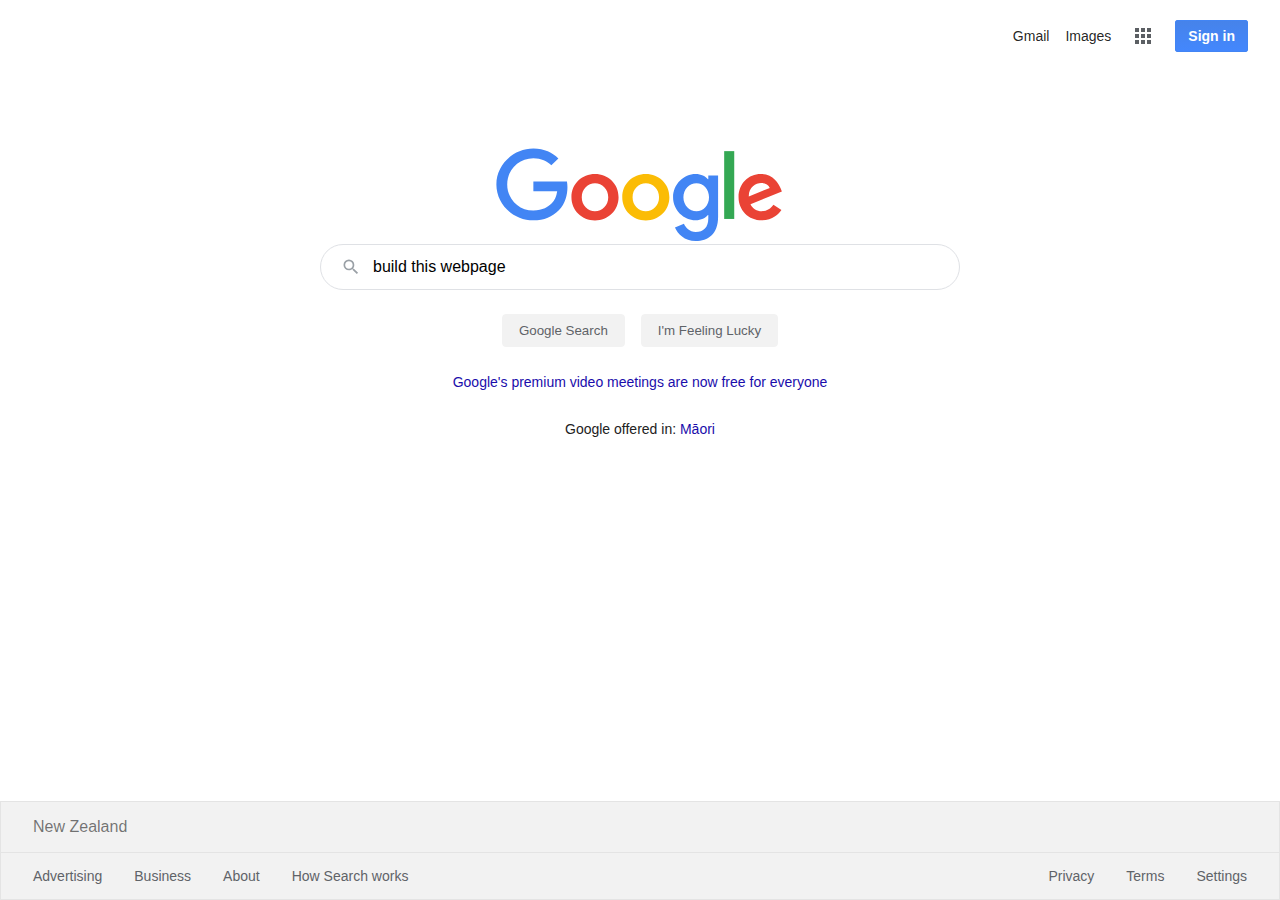
<file: index.html>
<!DOCTYPE html>
<html lang="en">

<head>
    <meta charset="UTF-8">
    <meta name="viewport" content="width=device-width, initial-scale=1.0">
    <title>Google Homepage</title>
    <link href="assets/stylesheets/styles.css" rel="stylesheet">
</head>

<body>

    <header class="flex flex-end-x home-site-header">

        <!-- Menu Start -->
        <div class="home-menu flex flex-center-y">

            <a href="#" class="link home-menu__link">Gmail</a>

            <a href="#" class="link home-menu__link">Images</a>

            <a class="link home-menu__link home-menu__icon flex flex-center-y flex-center-x" aria-label="Google App Menu"
                href="#">
                <svg width="16" height="16" viewBox="0 0 16 16" fill="none"
                    xmlns="http://www.w3.org/2000/svg">
                    <path
                        d="M0 0H4V4H0V0ZM12 0H16V4H12V0ZM6 0H10V4H6V0ZM0 12H4V16H0V12ZM12 12H16V16H12V12ZM6 12H10V16H6V12ZM0 6H4V10H0V6ZM12 6H16V10H12V6ZM6 6H10V10H6V6Z"
                        fill="#5b5f63" />
                </svg>
            </a>

            <a href="#" class="link home-menu__link button home-menu__button">Sign in</a>

        </div>
        <!-- Menu End -->

    </header>

    <main class="flex flex-center-x flex-center-y home-site-main">

        <div class="home-main-section grid">

            <svg viewBox="0 0 96 32" xmlns="http://www.w3.org/2000/svg" class="home__site-logo" width="288" height="96">
                <path
                    d="M40.8529 16.4104C40.8529 20.8522 37.3271 24.1252 33 24.1252C28.6729 24.1252 25.1471 20.8522 25.1471 16.4104C25.1471 11.9374 28.6729 8.69565 33 8.69565C37.3271 8.69565 40.8529 11.9374 40.8529 16.4104ZM37.4153 16.4104C37.4153 13.6348 35.3718 11.7356 33 11.7356C30.6282 11.7356 28.5847 13.6348 28.5847 16.4104C28.5847 19.1583 30.6282 21.0852 33 21.0852C35.3718 21.0852 37.4153 19.1548 37.4153 16.4104Z"
                    fill="#EA4335" />
                <path
                    d="M57.7941 16.4104C57.7941 20.8522 54.2682 24.1252 49.9412 24.1252C45.6141 24.1252 42.0882 20.8522 42.0882 16.4104C42.0882 11.9409 45.6141 8.69565 49.9412 8.69565C54.2682 8.69565 57.7941 11.9374 57.7941 16.4104ZM54.3565 16.4104C54.3565 13.6348 52.3129 11.7356 49.9412 11.7356C47.5694 11.7356 45.5259 13.6348 45.5259 16.4104C45.5259 19.1583 47.5694 21.0852 49.9412 21.0852C52.3129 21.0852 54.3565 19.1548 54.3565 16.4104Z"
                    fill="#FBBC05" />
                <path
                    d="M74.0294 9.16174V23.0122C74.0294 28.7096 70.62 31.0365 66.5894 31.0365C62.7953 31.0365 60.5118 28.5356 59.6506 26.4904L62.6435 25.2626C63.1765 26.5183 64.4823 28 66.5859 28C69.1659 28 70.7647 26.4313 70.7647 23.4783V22.3687H70.6447C69.8753 23.3043 68.3929 24.1217 66.5223 24.1217C62.6082 24.1217 59.0223 20.7617 59.0223 16.4383C59.0223 12.0835 62.6082 8.69565 66.5223 8.69565C68.3894 8.69565 69.8718 9.51304 70.6447 10.4209H70.7647V9.16521H74.0294V9.16174ZM71.0082 16.4383C71.0082 13.7217 69.1694 11.7356 66.8294 11.7356C64.4576 11.7356 62.4706 13.7217 62.4706 16.4383C62.4706 19.127 64.4576 21.0852 66.8294 21.0852C69.1694 21.0852 71.0082 19.127 71.0082 16.4383Z"
                    fill="#4285F4" />
                <path d="M79.4118 1.04347V23.6522H76.0588V1.04347H79.4118Z" fill="#34A853" />
                <path
                    d="M92.4776 18.9496L95.1459 20.7026C94.2847 21.9583 92.2094 24.1217 88.6235 24.1217C84.1765 24.1217 80.8553 20.7339 80.8553 16.407C80.8553 11.8191 84.2047 8.69217 88.2388 8.69217C92.3012 8.69217 94.2882 11.8783 94.9376 13.6L95.2941 14.4765L84.8294 18.7478C85.6306 20.2956 86.8765 21.0852 88.6235 21.0852C90.3741 21.0852 91.5882 20.2365 92.4776 18.9496ZM84.2647 16.1739L91.26 13.3113C90.8753 12.3478 89.7176 11.6765 88.3553 11.6765C86.6082 11.6765 84.1765 13.1965 84.2647 16.1739V16.1739Z"
                    fill="#EA4335" />
                <path
                    d="M12.4553 14.4035V11.1304H23.6471C23.7565 11.7009 23.813 12.3757 23.813 13.1061C23.813 15.5617 23.1318 18.5983 20.9365 20.7617C18.8012 22.953 16.073 24.1217 12.4588 24.1217C5.76002 24.1217 0.127075 18.7444 0.127075 12.1426C0.127075 5.54087 5.76002 0.163483 12.4588 0.163483C16.1647 0.163483 18.8047 1.59653 20.7883 3.46435L18.4447 5.77392C17.0224 4.45914 15.0953 3.43653 12.4553 3.43653C7.56355 3.43653 3.73766 7.32174 3.73766 12.1426C3.73766 16.9635 7.56355 20.8487 12.4553 20.8487C15.6283 20.8487 17.4353 19.593 18.593 18.4522C19.5318 17.527 20.1494 16.2052 20.393 14.4L12.4553 14.4035V14.4035Z"
                    fill="#4285F4" />

            </svg>
            <!-- Site Logo End -->

            <!-- Search Bar Start -->
            <form action="search-result.html">

                <div class="search-bar flex">

                    <button aria-label="google search button" type="submit" class="search-bar__button home-search-bar__button">
                        <svg viewBox="0 0 24 24" xmlns="http://www.w3.org/2000/svg" width="20" height="20">
                            <path
                                d="M15.5 14h-.79l-.28-.27A6.471 6.471 0 0 0 16 9.5 6.5 6.5 0 1 0 9.5 16c1.61 0 3.09-.59 4.23-1.57l.27.28v.79l5 4.99L20.49 19l-4.99-5zm-6 0C7.01 14 5 11.99 5 9.5S7.01 5 9.5 5 14 7.01 14 9.5 11.99 14 9.5 14z"
                                fill="#9AA0A6" />
                        </svg>
                    </button>

                    <input maxlength="2048" type="text" aria-label="google search bar"
                        class="home-search-bar__box search-bar__box" value="build this webpage" />

                </div>

                <div class="search-bar__button-container flex flex-center-x">

                    <input type="submit" value="Google Search" class="search-bar__submit-button">

                    <input type="submit" value="I'm Feeling Lucky" class="search-bar__submit-button">

                </div>

            </form>

            <!-- Search Bar End -->

            <a href="#" class="promotion promotion__link link">Google's premium video meetings are now free for
                everyone</a>

            <p class="promotion">Google offered in: <a href="#" class="promotion__link link">Māori</a></p>

        </div>

    </main>

    <footer class="site-footer home-site-footer">

        <div class="home-footer__container">

            <p class="footer__location">New Zealand</p>

        </div>

        <div class="home-footer__wrapper">

            <nav class="home-footer__container flex flex-space-between-x">

                <ul class="footer-nav__list flex">
                    <li class="footer-nav__item"><a href="#"
                            class="home-footer-nav__link link">Advertising</a></li>
                    <li class="footer-nav__item"><a href="#"
                            class="home-footer-nav__link link">Business</a></li>
                    <li class="footer-nav__item"><a href="#"
                            class="home-footer-nav__link link">About</a></li>
                    <li class="footer-nav__item"><a href="#"
                            class="home-footer-nav__link link">How Search works</a></li>
                </ul>

                <ul class="footer-nav__list flex">
                    <li class="footer-nav__item home-footer-navigation-privacy"><a href="#"
                            class="home-footer-nav__link link">Privacy</a></li>
                    <li class="footer-nav__item"><a href="#"
                            class="home-footer-nav__link link">Terms</a></li>
                    <li class="footer-nav__item"><a href="#"
                            class="home-footer-nav__link link">Settings</a></li>
                </ul>


            </nav>

        </div>

    </footer>

</body>

</html>
</file>
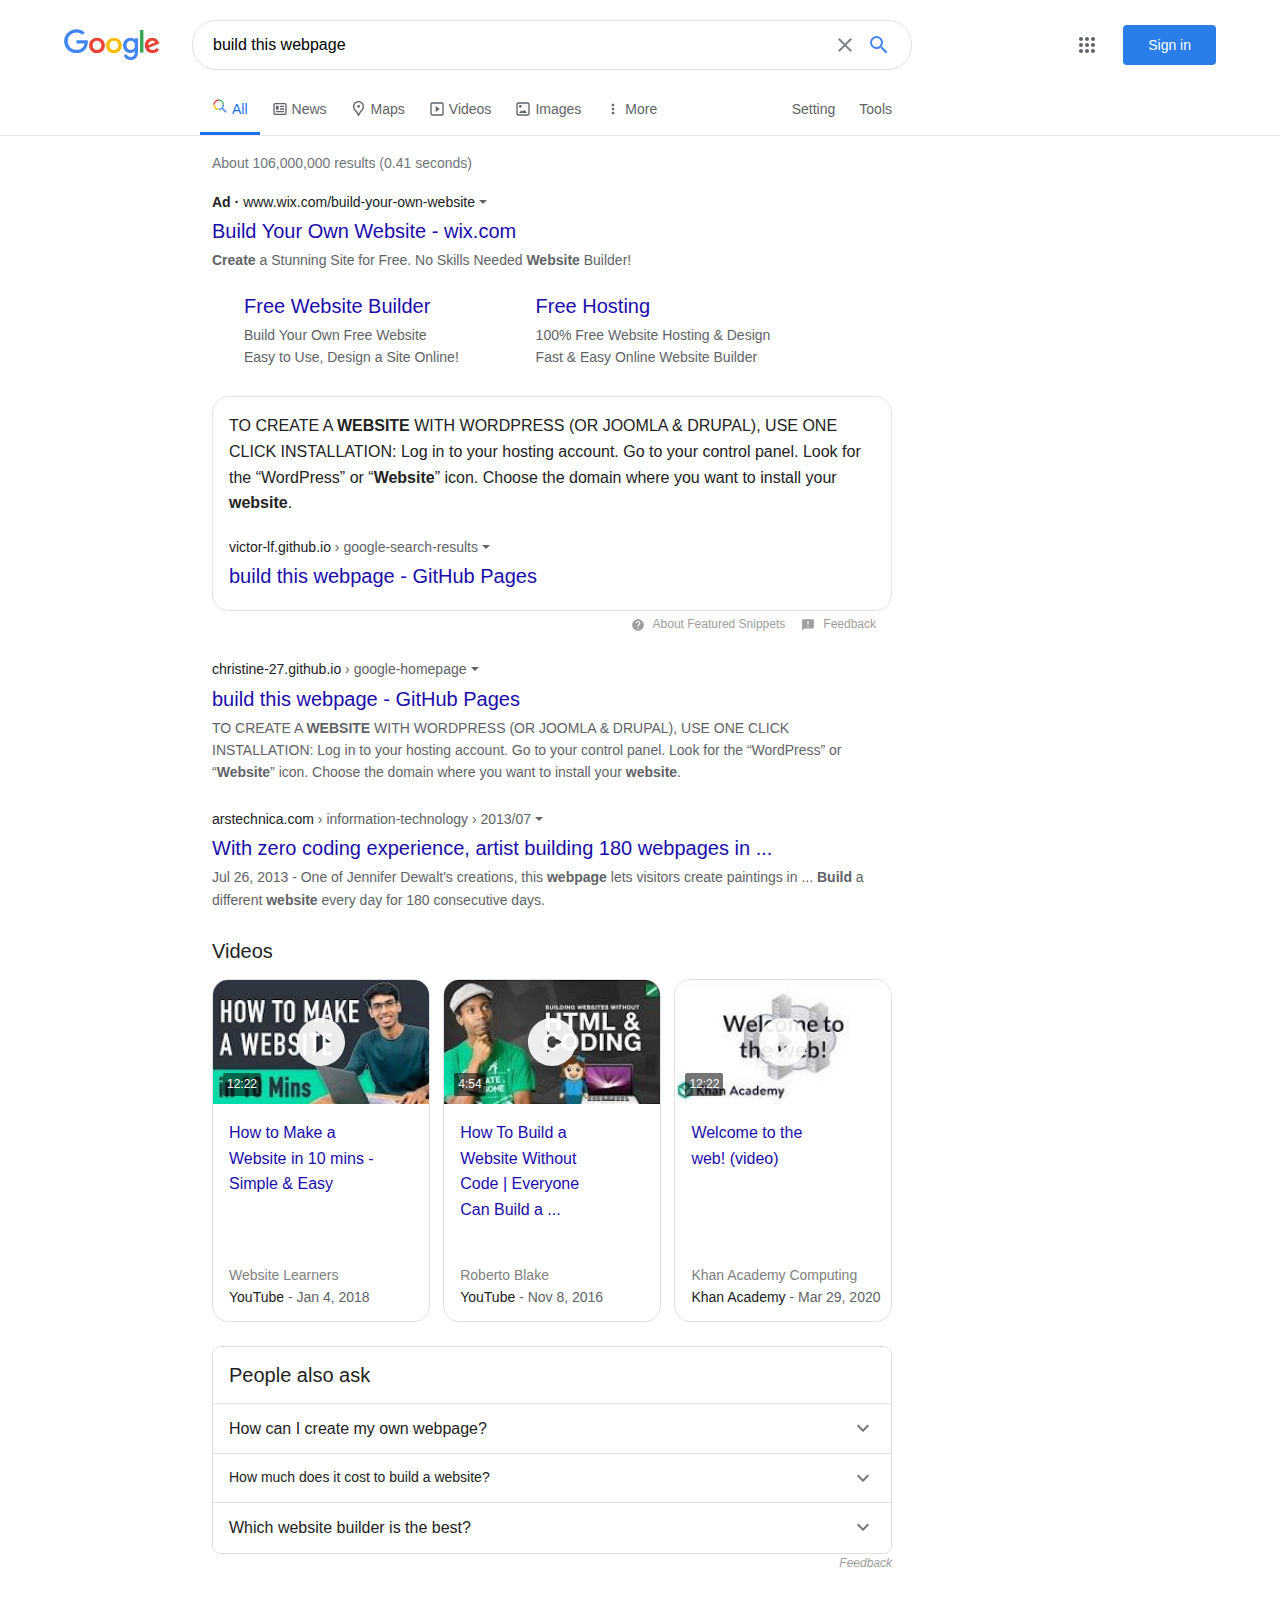
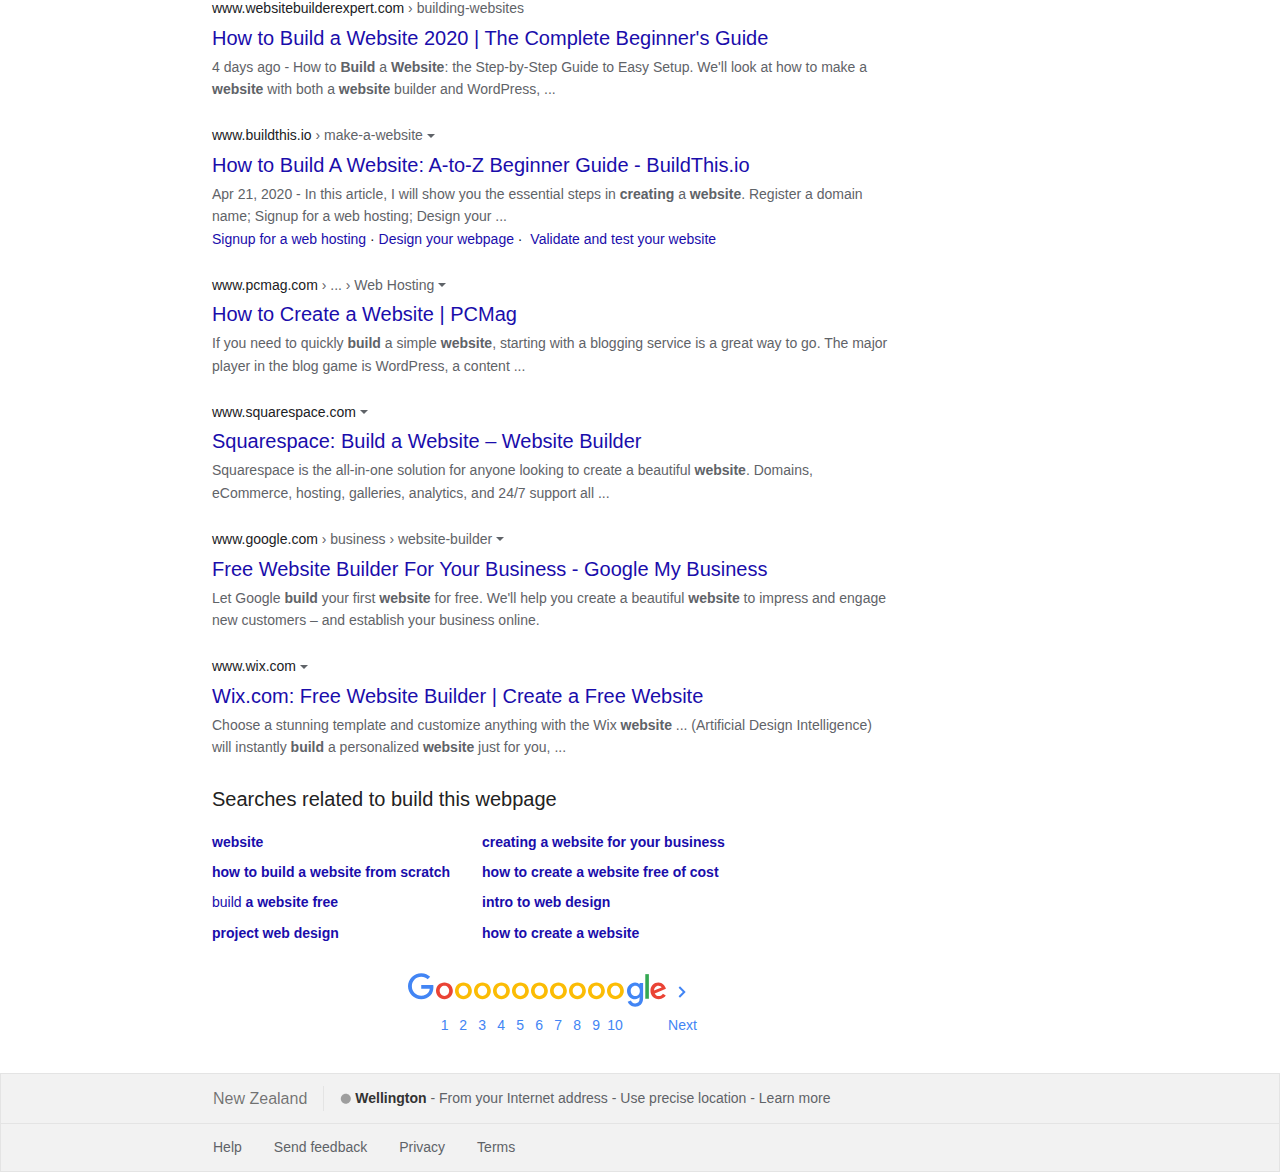
<file: search-result.html>
<!DOCTYPE html>
<html lang="en">

<head>
    <meta charset="UTF-8">
    <meta name="viewport" content="width=device-width, initial-scale=1.0">
    <title>Google Search Result</title>
    <link href="assets/stylesheets/styles.css" rel="stylesheet">

</head>

<body>

    <!-- Header Start -->
    <header class="site-header">

        <div class="main-grid grid">

            <!-- Site Logo Start -->
            <a href="index.html" class="site-logo">

                <svg width="96" height="32" viewBox="0 0 96 32" fill="none" xmlns="http://www.w3.org/2000/svg">
                    <path
                        d="M40.8529 16.4104C40.8529 20.8522 37.3271 24.1252 33 24.1252C28.6729 24.1252 25.1471 20.8522 25.1471 16.4104C25.1471 11.9374 28.6729 8.69565 33 8.69565C37.3271 8.69565 40.8529 11.9374 40.8529 16.4104ZM37.4153 16.4104C37.4153 13.6348 35.3718 11.7356 33 11.7356C30.6282 11.7356 28.5847 13.6348 28.5847 16.4104C28.5847 19.1583 30.6282 21.0852 33 21.0852C35.3718 21.0852 37.4153 19.1548 37.4153 16.4104Z"
                        fill="#EA4335" />
                    <path
                        d="M57.7941 16.4104C57.7941 20.8522 54.2682 24.1252 49.9412 24.1252C45.6141 24.1252 42.0882 20.8522 42.0882 16.4104C42.0882 11.9409 45.6141 8.69565 49.9412 8.69565C54.2682 8.69565 57.7941 11.9374 57.7941 16.4104ZM54.3565 16.4104C54.3565 13.6348 52.3129 11.7356 49.9412 11.7356C47.5694 11.7356 45.5259 13.6348 45.5259 16.4104C45.5259 19.1583 47.5694 21.0852 49.9412 21.0852C52.3129 21.0852 54.3565 19.1548 54.3565 16.4104Z"
                        fill="#FBBC05" />
                    <path
                        d="M74.0294 9.16174V23.0122C74.0294 28.7096 70.62 31.0365 66.5894 31.0365C62.7953 31.0365 60.5118 28.5356 59.6506 26.4904L62.6435 25.2626C63.1765 26.5183 64.4823 28 66.5859 28C69.1659 28 70.7647 26.4313 70.7647 23.4783V22.3687H70.6447C69.8753 23.3043 68.3929 24.1217 66.5223 24.1217C62.6082 24.1217 59.0223 20.7617 59.0223 16.4383C59.0223 12.0835 62.6082 8.69565 66.5223 8.69565C68.3894 8.69565 69.8718 9.51304 70.6447 10.4209H70.7647V9.16521H74.0294V9.16174ZM71.0082 16.4383C71.0082 13.7217 69.1694 11.7356 66.8294 11.7356C64.4576 11.7356 62.4706 13.7217 62.4706 16.4383C62.4706 19.127 64.4576 21.0852 66.8294 21.0852C69.1694 21.0852 71.0082 19.127 71.0082 16.4383Z"
                        fill="#4285F4" />
                    <path d="M79.4118 1.04347V23.6522H76.0588V1.04347H79.4118Z" fill="#34A853" />
                    <path
                        d="M92.4776 18.9496L95.1459 20.7026C94.2847 21.9583 92.2094 24.1217 88.6235 24.1217C84.1765 24.1217 80.8553 20.7339 80.8553 16.407C80.8553 11.8191 84.2047 8.69217 88.2388 8.69217C92.3012 8.69217 94.2882 11.8783 94.9376 13.6L95.2941 14.4765L84.8294 18.7478C85.6306 20.2956 86.8765 21.0852 88.6235 21.0852C90.3741 21.0852 91.5882 20.2365 92.4776 18.9496ZM84.2647 16.1739L91.26 13.3113C90.8753 12.3478 89.7176 11.6765 88.3553 11.6765C86.6082 11.6765 84.1765 13.1965 84.2647 16.1739V16.1739Z"
                        fill="#EA4335" />
                    <path
                        d="M12.4553 14.4035V11.1304H23.6471C23.7565 11.7009 23.813 12.3757 23.813 13.1061C23.813 15.5617 23.1318 18.5983 20.9365 20.7617C18.8012 22.953 16.073 24.1217 12.4588 24.1217C5.76002 24.1217 0.127075 18.7444 0.127075 12.1426C0.127075 5.54087 5.76002 0.163483 12.4588 0.163483C16.1647 0.163483 18.8047 1.59653 20.7883 3.46435L18.4447 5.77392C17.0224 4.45914 15.0953 3.43653 12.4553 3.43653C7.56355 3.43653 3.73766 7.32174 3.73766 12.1426C3.73766 16.9635 7.56355 20.8487 12.4553 20.8487C15.6283 20.8487 17.4353 19.593 18.593 18.4522C19.5318 17.527 20.1494 16.2052 20.393 14.4L12.4553 14.4035V14.4035Z"
                        fill="#4285F4" />
                </svg>

            </a>
            <!-- Site Logo End -->

            <!-- Search Bar Start -->
            <form action="#" class="search-bar flex flex-space-between-x flex-center-x">

                <input maxlength="2048" type="text" aria-label="google search bar" class="search-bar__box"
                    value="build this webpage" />

                <button aria-label=" close button" type="button" class="search-bar__button">
                    <svg viewBox="0 0 24 24" xmlns="http://www.w3.org/2000/svg" width="24" height="24" fill="#80868b">
                        <path
                            d="M19 6.41L17.59 5 12 10.59 6.41 5 5 6.41 10.59 12 5 17.59 6.41 19 12 13.41 17.59 19 19 17.59 13.41 12z" />
                    </svg>
                </button>

                <button aria-label="google search button" type="submit" class="search-bar__button">
                    <svg viewBox="0 0 24 24" xmlns="http://www.w3.org/2000/svg" width="24" height="24" fill="#4285f4">
                        <path
                            d="M15.5 14h-.79l-.28-.27A6.471 6.471 0 0 0 16 9.5 6.5 6.5 0 1 0 9.5 16c1.61 0 3.09-.59 4.23-1.57l.27.28v.79l5 4.99L20.49 19l-4.99-5zm-6 0C7.01 14 5 11.99 5 9.5S7.01 5 9.5 5 14 7.01 14 9.5 11.99 14 9.5 14z" />
                    </svg>
                </button>

            </form>
            <!-- Search Bar End -->

            <!-- Menu Start -->
            <div class="menu flex">

                <a class="menu__icon flex flex-center-y flex-center-x" aria-label="Google App Menu" href="#">
                    <svg viewBox="0 0 24 24" xmlns="http://www.w3.org/2000/svg" width="24" height="24" fill="#5f6368">
                        <path
                            d="M6,8c1.1,0 2,-0.9 2,-2s-0.9,-2 -2,-2 -2,0.9 -2,2 0.9,2 2,2zM12,20c1.1,0 2,-0.9 2,-2s-0.9,-2 -2,-2 -2,0.9 -2,2 0.9,2 2,2zM6,20c1.1,0 2,-0.9 2,-2s-0.9,-2 -2,-2 -2,0.9 -2,2 0.9,2 2,2zM6,14c1.1,0 2,-0.9 2,-2s-0.9,-2 -2,-2 -2,0.9 -2,2 0.9,2 2,2zM12,14c1.1,0 2,-0.9 2,-2s-0.9,-2 -2,-2 -2,0.9 -2,2 0.9,2 2,2zM16,6c0,1.1 0.9,2 2,2s2,-0.9 2,-2 -0.9,-2 -2,-2 -2,0.9 -2,2zM12,8c1.1,0 2,-0.9 2,-2s-0.9,-2 -2,-2 -2,0.9 -2,2 0.9,2 2,2zM18,14c1.1,0 2,-0.9 2,-2s-0.9,-2 -2,-2 -2,0.9 -2,2 0.9,2 2,2zM18,20c1.1,0 2,-0.9 2,-2s-0.9,-2 -2,-2 -2,0.9 -2,2 0.9,2 2,2z" />
                    </svg>
                </a>

                <a href="#" class="button menu__button">Sign in</a>

            </div>
            <!-- Menu End -->

        </div>

        <!-- Main Nav Start -->
        <nav class="main-nav main-grid grid">

            <!-- Navigation Menu Start -->
            <ul class="main-nav__list flex">

                <!-- "All" Start -->
                <li class="main-nav__item main-nav__item--current">
                    <a href="#" class="main-nav__link main-nav__link--current flex">
                        <span class="main-nav__icon-container">
                            <svg viewBox="0 0 24 24" xmlns="http://www.w3.org/2000/svg" width="16" height="16">
                                <path d="M10 2v2a6 6 0 0 1 6 6h2a8 8 0 0 0-8-8" fill="#34A853" />
                                <path d="M10 4V2a8 8 0 0 0-8 8h2c0-3.3 2.7-6 6-6" fill="#EA4335" />
                                <path d="M4 10H2a8 8 0 0 0 8 8v-2c-3.3 0-6-2.69-6-6" fill="#FBBC04" />
                                <path
                                    d="M22 20.59l-5.69-5.69A7.96 7.96 0 0 0 18 10h-2a6 6 0 0 1-6 6v2c1.85 0 3.52-.64 4.88-1.68l5.69 5.69L22 20.59"
                                    fill="#4285F4" />
                            </svg>
                        </span>
                        All
                    </a>
                </li>
                <!-- "All" End -->

                <!-- "News" Start -->
                <li class="main-nav__item">
                    <a href="#" class="main-nav__link flex flex-center-y">
                        <span class="main-nav__icon-container">
                            <svg viewBox="0 0 24 24" xmlns="http://www.w3.org/2000/svg" width="16" height="16"
                                fill="#5f6368">
                                <path d="M22 12h-2v6.22c-.07.48-.51.82-1 .78h-7v2h7c1.59.05 2.92-1.17 3-2.76V12" />
                                <path d="M19 3h-7v2h7c.49-.04.92.3 1 .78V12h2V5.76A2.93 2.93 0 0 0 19 3" />
                                <path d="M12 3H5a2.93 2.93 0 0 0-3 2.76V12h2V5.78A.94.94 0 0 1 5 5h7V3" />
                                <path d="M4 12H2v6.24A2.916 2.916 0 0 0 5 21h7v-2H5c-.49.04-.92-.3-1-.78L4.01 12" />
                                <path d="M10 7H6v6h4V7m8 4h-6v2h6v-2m0 4H6v2h12v-2m0-8h-6v2h6V7" />
                            </svg>
                        </span>
                        News
                    </a>
                </li>
                <!-- "News" End -->

                <!-- "Maps" Start -->
                <li class="main-nav__item">
                    <a href="#" class="main-nav__link flex flex-center-y">
                        <span class="main-nav__icon-container">
                            <svg viewBox="0 0 16 16" xmlns="http://www.w3.org/2000/svg" width="16" height="16"
                                fill="#5f6368">
                                <path
                                    d="M7.503 0c3.09 0 5.502 2.487 5.502 5.427 0 2.337-1.13 3.694-2.26 5.05-.454.528-.906 1.13-1.358 1.734-.452.603-.754 1.508-.98 1.96-.226.452-.377.829-.904.829-.528 0-.678-.377-.905-.83-.226-.451-.527-1.356-.98-1.959-.452-.603-.904-1.206-1.356-1.734C3.132 9.121 2 7.764 2 5.427 2 2.487 4.412 0 7.503 0zm0 1.364c-2.283 0-4.14 1.822-4.14 4.063 0 1.843.86 2.873 1.946 4.177.468.547.942 1.178 1.4 1.79.34.452.596.99.794 1.444.198-.455.453-.992.793-1.445.459-.61.931-1.242 1.413-1.803 1.074-1.29 1.933-2.32 1.933-4.163 0-2.24-1.858-4.063-4.139-4.063zm0 2.734a1.33 1.33 0 11-.001 2.658 1.33 1.33 0 010-2.658" />
                            </svg>
                        </span>
                        Maps
                    </a>
                </li>
                <!-- "Maps" End -->

                <!-- "Videos" Start -->
                <li class="main-nav__item">
                    <a href="#" class="main-nav__link flex flex-center-y">
                        <span class="main-nav__icon-container">
                            <svg viewBox="0 0 24 24" xmlns="http://www.w3.org/2000/svg" width="16" height="16"
                                fill="#5f6368">
                                <path d="M10 16.5l6-4.5-6-4.5" />
                                <path d="M20 12h2v7.5a2.5 2.5 0 0 1-2.5 2.5H12v-2h7a1 1 0 0 0 1-1v-7" />
                                <path d="M20 12V5a1 1 0 0 0-1-1h-7V2h7.6A2.4 2.4 0 0 1 22 4.4V12h-2" />
                                <path
                                    d="M12 20v2H5a3 3 0 0 1-3-3V4.4A2.4 2.4 0 0 1 4.4 2H12v2H5a1 1 0 0 0-1 1v14a1 1 0 0 0 1 1h7" />
                            </svg>
                        </span>
                        Videos
                    </a>
                </li>
                <!-- "Videos" End -->

                <!-- "Images" Start -->
                <li class="main-nav__item">
                    <a href="#" class="main-nav__link flex flex-center-y">
                        <span class="main-nav__icon-container">
                            <svg viewBox="0 0 24 24" xmlns="http://www.w3.org/2000/svg" width="16" height="16"
                                fill="#5f6368">
                                <path
                                    d="M14 13l4 5H6l4-4 1.79 1.78L14 13zm-6.01-2.99A2 2 0 0 0 8 6a2 2 0 0 0-.01 4.01zM22 5v14a3 3 0 0 1-3 2.99H5c-1.64 0-3-1.36-3-3V5c0-1.64 1.36-3 3-3h14c1.65 0 3 1.36 3 3zm-2.01 0a1 1 0 0 0-1-1H5a1 1 0 0 0-1 1v14a1 1 0 0 0 1 1h7v-.01h7a1 1 0 0 0 1-1V5" />
                            </svg>
                        </span>
                        Images
                    </a>
                </li>
                <!-- "Images" End -->

                <!-- "More" Start -->
                <li class="main-nav__item">
                    <a href="#" class="main-nav__link flex flex-center-y">
                        <span class="main-nav__icon-container main-nav__icon-container--last">
                            <svg viewBox="0 0 24 24" xmlns="http://www.w3.org/2000/svg" width="16" height="16"
                                fill="#5f6368">
                                <path
                                    d="M12 8c1.1 0 2-.9 2-2s-.9-2-2-2-2 .9-2 2 .9 2 2 2zm0 2c-1.1 0-2 .9-2 2s.9 2 2 2 2-.9 2-2-.9-2-2-2zm0 6c-1.1 0-2 .9-2 2s.9 2 2 2 2-.9 2-2-.9-2-2-2z" />
                            </svg>
                        </span>
                        More
                    </a>
                </li>
                <!-- "More" End -->

                <!-- "Setting" Start -->
                <li class="main-nav__item main-nav__item--push-right">
                    <a href="#" class="main-nav__link flex flex-center-y">
                        Setting
                    </a>
                </li>
                <!-- "Setting" End -->

                <!-- "Tools" Start -->
                <li class="main-nav__item">
                    <a href="#" class="main-nav__link flex flex-center-y">
                        Tools
                    </a>
                </li>
                <!-- "Tools" End -->
            </ul>

        </nav>
        <!-- Main Nav End -->

    </header>
    <!-- Header End -->

    <!-- Main Start -->
    <main class="site-main grid main-grid">

        <!-- Search Results Container Start -->
        <div class="search-result grid">

            <!-- Results Stat Container Start -->
            <div class="search-result__stats-container">
                <p class="search-result__stats">About 106,000,000 results (0.41 seconds) </p>
            </div>
            <!-- Results Stat Container End -->

            <!-- Ads Container Start -->
            <div class="spacing-y">

                <a href="#" class="search-result__link">

                    <div class="flex flex-center-y">

                        <p><strong>Ad</strong><span><b> · </b></span><span
                                class="search-result__web-url">www.wix.com/build-your-own-website</span></p>

                        <svg class="search-result__icon" width="8" height="4" viewBox="0 0 8 4" fill="none"
                            xmlns="http://www.w3.org/2000/svg">
                            <path d="M0 0H8L4 4L0 0Z" fill="#5f6368" />
                        </svg>

                    </div>

                    <h3 class="link search-result__web-title">Build Your Own Website - wix.com‎</h3>

                </a>

                <p class="search-result__web-description"><strong>Create</strong> a Stunning Site for Free. No Skills
                    Needed
                    <strong>Website</strong> Builder!</p>

                <!-- Ads Subsection Container Start -->
                <div class="search-result__ads-container flex">

                    <div class="search-result__ads">
                        <a href="#" class="search-result__link">
                            <h3 class="link search-result__web-title">Free Website Builder</h3>
                        </a>
                        <p class="search-result__web-description">
                            Build Your Own Free Website <br>
                            Easy to Use, Design a Site Online!
                        </p>
                    </div>

                    <div class="search-result__ads">
                        <a href="#" class="search-result__link">
                            <h3 class="search-result__web-title">Free Hosting</h3>
                        </a>
                        <p class="search-result__web-description">
                            100% Free Website Hosting & Design <br>
                            Fast & Easy Online Website Builder
                        </p>
                    </div>

                </div>
                <!-- Ads Subsection Container End -->

            </div>
            <!-- Ads Container End -->

            <!-- Main Result Start -->
            <div class="spacing-y">

                <!-- Main Result Container Start -->
                <div class="search-result__main-result">

                    <p class="search-result__main-result-description">

                        TO CREATE A <b>WEBSITE</b> WITH WORDPRESS (OR JOOMLA & DRUPAL), USE ONE CLICK INSTALLATION: Log
                        in to your hosting account. Go to your control panel. Look for the “WordPress” or
                        “<b>Website</b>” icon. Choose the domain where you want to install your <b>website</b>.

                    </p>

                    <a href="#" class="search-result__link">

                        <div class="flex-center-y flex">

                            <p><span class="search-result__web-url">victor-lf.github.io <span
                                        class="search-result__web-url--accent">› google-search-results</span></span></p>

                            <svg class="search-result__icon" width="8" height="4" viewBox="0 0 8 4" fill="none"
                                xmlns="http://www.w3.org/2000/svg">
                                <path d="M0 0H8L4 4L0 0Z" fill="#5f6368" />
                            </svg>

                        </div>

                        <h3 class="search-result__web-title">build this webpage - GitHub Pages‎</h3>

                    </a>

                </div>
                <!-- Main Result Container End -->

                <!-- Main Result Menu Container Start -->
                <div class="search-result__menu flex flex-end-x">

                    <a class="search-result__menu-link flex flex-center-y" href="#">

                        <span><svg class="search-result__menu-icon" xmlns="http://www.w3.org/2000/svg"
                                viewBox="0 0 24 24" width="14" height="14">
                                <path fill="#9e9e9e"
                                    d="M12 2C6.48 2 2 6.48 2 12s4.48 10 10 10 10-4.48 10-10S17.52 2 12 2zm1 17h-2v-2h2v2zm2.07-7.75l-.9.92C13.45 12.9 13 13.5 13 15h-2v-.5c0-1.1.45-2.1 1.17-2.83l1.24-1.26c.37-.36.59-.86.59-1.41 0-1.1-.9-2-2-2s-2 .9-2 2H8c0-2.21 1.79-4 4-4s4 1.79 4 4c0 .88-.36 1.68-.93 2.25z" />
                            </svg>
                        </span>

                        About Featured Snippets

                    </a>

                    <a class="search-result__menu-link flex flex-center-y" href="#">

                        <span><svg class="search-result__menu-icon" xmlns="http://www.w3.org/2000/svg"
                                viewBox="0 0 24 24" width="14" height="14">
                                <path fill="#9e9e9e"
                                    d="M20 2H4c-1.1 0-1.99.9-1.99 2L2 22l4-4h14c1.1 0 2-.9 2-2V4c0-1.1-.9-2-2-2zm-7 9h-2V5h2v6zm0 4h-2v-2h2v2z" />
                            </svg>
                        </span>

                        Feedback

                    </a>

                </div>
                <!-- Main Result Menu Container End -->

            </div>
            <!-- Main Result End -->

            <!-- Website Result Container Start -->
            <div class="spacing-y">

                <a href="#" class="search-result__link">

                    <div class="flex-center-y flex">

                        <p><span class="search-result__web-url">christine-27.github.io <span
                                    class="search-result__web-url--accent">› google-homepage</span></span></p>

                        <svg class="search-result__icon" width="8" height="4" viewBox="0 0 8 4" fill="none"
                            xmlns="http://www.w3.org/2000/svg">
                            <path d="M0 0H8L4 4L0 0Z" fill="#5f6368" />
                        </svg>

                    </div>

                    <h3 class="search-result__web-title">build this webpage - GitHub Pages‎</h3>

                </a>

                <p class="search-result__web-description">TO CREATE A <b>WEBSITE</b> WITH WORDPRESS (OR JOOMLA &
                    DRUPAL), USE
                    ONE CLICK INSTALLATION: Log in to your hosting account. Go to your control panel. Look for the
                    “WordPress” or “<b>Website</b>” icon. Choose the domain where you want to install your
                    <b>website</b>.</p>

            </div>
            <!-- Website Result Container End -->

            <!-- Website Result Container Start -->
            <div class="spacing-y">

                <a href="#" class="search-result__link">

                    <div class="flex-center-y flex">

                        <p><span class="search-result__web-url">arstechnica.com<span
                                    class="search-result__web-url--accent"> › information-technology ›
                                    2013/07</span></span></p>

                        <svg class="search-result__icon" width="8" height="4" viewBox="0 0 8 4" fill="none"
                            xmlns="http://www.w3.org/2000/svg">
                            <path d="M0 0H8L4 4L0 0Z" fill="#5f6368" />
                        </svg>

                    </div>

                    <h3 class="search-result__web-title">With zero coding experience, artist building 180 webpages in
                        ...‎</h3>

                </a>

                <p class="search-result__web-description"><span class="search-result__web-url--accent">Jul 26, 2013
                        -</span> One of
                    Jennifer Dewalt's creations, this <b>webpage</b> lets visitors create paintings in ... <b>Build</b>
                    a
                    different <b>website</b> every day for 180 consecutive days.</p>

            </div>
            <!-- Website Result Container End -->

            <!-- Video Result Container Start -->
            <div class="spacing-y">

                <h3 class="search-result__section-title video__section-title">Videos</h3>

                <!-- Video-Card Container Start -->
                <div class="flex flex-space-between-x">

                    <!-- Video Card 1 Start -->
                    <div class="video">

                        <a href="#" class="link video__link">

                            <div class="video__thumbnail">

                                <img src="assets/images/video-thumbnail-1.jpg" alt="thumbnail of youtube video"
                                    class="video__image">

                                <svg xmlns="http://www.w3.org/2000/svg" width="48px" height="48px" viewBox="0 0 510 510"
                                    class="video__play-button">

                                    <path
                                        d="M255,0C114.75,0,0,114.75,0,255s114.75,255,255,255s255-114.75,255-255S395.25,0,255,0z M204,369.75v-229.5L357,255 L204,369.75z" />
                                </svg>

                                <p class="video__duration">12:22</p>

                            </div>

                            <div class="video__title">
                                How to Make a <br>
                                Website in 10 mins - <br>
                                Simple & Easy
                            </div>

                        </a>

                        <div class="video__stats">
                            <p class="video__channel">
                                Website Learners
                            </p>

                            <p><span class="search-result__web-url">YouTube <span
                                        class="search-result__web-url--accent">- Jan 4, 2018</span></span></p>

                        </div>

                    </div>
                    <!-- Video Card 1 End -->

                    <!-- Video Card 2 Start -->
                    <div class="video">

                        <a href="#" class="link video__link">

                            <div class="video__thumbnail">

                                <img src="assets/images/video-thumbnail-2.jpg" class="video__image"
                                    alt="thumbnail of youtube video">

                                <svg xmlns="http://www.w3.org/2000/svg" width="48px" height="48px" viewBox="0 0 510 510"
                                    class="video__play-button">

                                    <path
                                        d="M255,0C114.75,0,0,114.75,0,255s114.75,255,255,255s255-114.75,255-255S395.25,0,255,0z M204,369.75v-229.5L357,255 L204,369.75z" />
                                </svg>

                                <p class="video__duration">4:54</p>

                            </div>

                            <div class="video__title">
                                How To Build a <br>
                                Website Without <br>
                                Code | Everyone <br>
                                Can Build a ...
                            </div>

                        </a>

                        <div class="video__stats">
                            <p class="video__channel">
                                Roberto Blake
                            </p>

                            <p><span class="search-result__web-url">YouTube <span
                                        class="search-result__web-url--accent">- Nov 8, 2016</span></span></p>

                        </div>

                    </div>
                    <!-- Video Card 2 End -->

                    <!-- Video Card 3 Start -->
                    <div class="video">

                        <a href="#" class="link video__link">

                            <div class="video__thumbnail">

                                <img src="assets/images/video-thumbnail-3.jpg" class="video__image"
                                    alt="thumbnail of youtube video">

                                <svg xmlns="http://www.w3.org/2000/svg" width="48px" height="48px" viewBox="0 0 510 510"
                                    class="video__play-button">

                                    <path
                                        d="M255,0C114.75,0,0,114.75,0,255s114.75,255,255,255s255-114.75,255-255S395.25,0,255,0z M204,369.75v-229.5L357,255 L204,369.75z" />
                                </svg>

                                <p class="video__duration">12:22</p>

                            </div>

                            <div class="video__title">
                                Welcome to the <br>
                                web! (video)
                            </div>

                        </a>

                        <div class="video__stats">
                            <p class="video__channel">
                                Khan Academy Computing
                            </p>

                            <p><span class="search-result__web-url">Khan Academy <span
                                        class="search-result__web-url--accent">- Mar 29, 2020</span></span></p>

                        </div>

                    </div>
                    <!-- Video-Card 3 End -->

                </div>
                <!-- Video-Card Container End -->

            </div>
            <!-- Video Result Container End -->

            <!-- People Ask Wrapper Start -->
            <div class="spacing-y">

                <div class="people-ask">

                    <div class="people-ask__container">

                        <h2 class="search-result__section-title">People also ask</h2>

                    </div>

                    <div class="people-ask__container flex flex-space-between-x">

                        <p class="people-ask__question">How can I create my own webpage?</p>

                        <svg focusable="false" xmlns="http://www.w3.org/2000/svg" viewBox="0 0 24 24" width="24"
                            height="24">
                            <path d="M7.41 8.59L12 13.17l4.59-4.58L18 10l-6 6-6-6 1.41-1.41z" fill="#70757A" /></svg>

                    </div>

                    <div class="people-ask__container flex flex-space-between-x">

                        <p class="speople-ask__question">How much does it cost to build a website?</p>

                        <svg xmlns="http://www.w3.org/2000/svg" viewBox="0 0 24 24" width="24" height="24">
                            <path d="M7.41 8.59L12 13.17l4.59-4.58L18 10l-6 6-6-6 1.41-1.41z" fill="#70757A" /></svg>

                    </div>

                    <div class="people-ask__container flex flex-space-between-x">

                        <p class="people-ask__question">Which website builder is the best?</p>

                        <svg focusable="false" xmlns="http://www.w3.org/2000/svg" viewBox="0 0 24 24" width="24"
                            height="24">
                            <path d="M7.41 8.59L12 13.17l4.59-4.58L18 10l-6 6-6-6 1.41-1.41z" fill="#70757A" /></svg>

                    </div>

                </div>

                <div class="flex flex-end-x">

                    <a class="search-result__menu-link flex flex-center-y" href="#">

                        <em>Feedback</em>

                    </a>

                </div>

            </div>
            <!-- People Ask Wrapper End -->

            <!-- Website Result Container Start -->
            <div class="spacing-y">

                <a href="#" class="search-result__link">

                    <div class="flex-center-y flex">

                        <p><span class="search-result__web-url">www.websitebuilderexpert.com<span
                                    class="search-result__web-url--accent"> › building-websites</span></span></p>


                    </div>

                    <h3 class="search-result__web-title">How to Build a Website 2020 | The Complete Beginner's Guide
                    </h3>

                </a>

                <p class="search-result__web-description"><span class="search-result__web-url--accent">4 days ago -
                    </span>How to
                    <b>Build</b> a <b>Website</b>: the Step-by-Step Guide to Easy Setup. We'll look at how to make a
                    <b>website</b> with both a <b>website</b> builder and WordPress, ...</p>

            </div>
            <!-- Website Result Container End -->

            <!-- Website Result Container Start -->
            <div class="spacing-y">

                <a href="#" class="search-result__link">

                    <div class="flex-center-y flex">

                        <p><span class="search-result__web-url">www.buildthis.io<span
                                    class="search-result__web-url--accent"> › make-a-website</span></span></p>

                        <svg class="search-result__icon" width="8" height="4" viewBox="0 0 8 4" fill="none"
                            xmlns="http://www.w3.org/2000/svg">
                            <path d="M0 0H8L4 4L0 0Z" fill="#5f6368" />
                        </svg>

                    </div>

                    <h3 class="search-result__web-title">How to Build A Website: A-to-Z Beginner Guide - BuildThis.io‎
                    </h3>

                </a>

                <p class="search-result__web-description"><span class="search-result__web-url--accent">Apr 21, 2020 -
                    </span>In this
                    article, I will show you the essential steps in <b>creating</b> a <b>website</b>. Register a domain
                    name; Signup for a web hosting; Design your ...</p>

                <div>

                    <a href="#" class="link search-result__web-description-link">Signup for a web hosting</a>

                    ·

                    <a href="#" class="link search-result__web-description-link">Design your webpage</a>

                    · ‎

                    <a href="#" class="link search-result__web-description-link">Validate and test your website</a>

                </div>

            </div>
            <!-- Website Result Container End -->

            <!-- Website Result Container Start -->
            <div class="spacing-y">

                <a href="#" class="search-result__link">

                    <div class="flex-center-y flex">

                        <p><span class="search-result__web-url">www.pcmag.com<span
                                    class="search-result__web-url--accent"> › ... › Web Hosting</span></span></p>

                        <svg class="search-result__icon" width="8" height="4" viewBox="0 0 8 4" fill="none"
                            xmlns="http://www.w3.org/2000/svg">
                            <path d="M0 0H8L4 4L0 0Z" fill="#5f6368" />
                        </svg>

                    </div>

                    <h3 class="search-result__web-title">How to Create a Website | PCMag‎</h3>

                </a>

                <p class="search-result__web-description">If you need to quickly <b>build</b> a simple <b>website</b>,
                    starting
                    with a blogging service is a great way to go. The major player in the blog game is WordPress, a
                    content ...</p>

            </div>
            <!-- Website Result Container End -->

            <!-- Website Result Container Start -->
            <div class="spacing-y">

                <a href="#" class="search-result__link">

                    <div class="flex-center-y flex">

                        <p><span class="search-result__web-url">www.squarespace.com</span></p>

                        <svg class="search-result__icon" width="8" height="4" viewBox="0 0 8 4" fill="none"
                            xmlns="http://www.w3.org/2000/svg">
                            <path d="M0 0H8L4 4L0 0Z" fill="#5f6368" />
                        </svg>

                    </div>

                    <h3 class="search-result__web-title">Squarespace: Build a Website – Website Builder‎</h3>

                </a>

                <p class="search-result__web-description">Squarespace is the all-in-one solution for anyone looking to
                    create a
                    beautiful <b>website</b>. Domains, eCommerce, hosting, galleries, analytics, and 24/7 support all
                    ...</p>

            </div>
            <!-- Website Result Container End -->

            <!-- Website Result Container Start -->
            <div class="spacing-y">

                <a href="#" class="search-result__link">

                    <div class="flex-center-y flex">

                        <p><span class="search-result__web-url">www.google.com<span
                                    class="search-result__web-url--accent"> › business › website-builder</span></span>
                        </p>

                        <svg class="search-result__icon" width="8" height="4" viewBox="0 0 8 4" fill="none"
                            xmlns="http://www.w3.org/2000/svg">
                            <path d="M0 0H8L4 4L0 0Z" fill="#5f6368" />
                        </svg>

                    </div>

                    <h3 class="search-result__web-title">Free Website Builder For Your Business - Google My Business‎
                    </h3>

                </a>

                <p class="search-result__web-description">Let Google <b>build</b> your first <b>website</b> for free.
                    We'll help
                    you create a beautiful <b>website</b> to impress and engage new customers – and establish your
                    business online.</p>

            </div>
            <!-- Website Result Container End -->

            <!-- Website Result Container Start -->
            <div class="spacing-y">

                <a href="#" class="search-result__link">

                    <div class="flex-center-y flex">

                        <p><span class="search-result__web-url">www.wix.com</span></p>

                        <svg class="search-result__icon" width="8" height="4" viewBox="0 0 8 4" fill="none"
                            xmlns="http://www.w3.org/2000/svg">
                            <path d="M0 0H8L4 4L0 0Z" fill="#5f6368" />
                        </svg>

                    </div>

                    <h3 class="search-result__web-title">Wix.com: Free Website Builder | Create a Free Website</h3>

                </a>

                <p class="search-result__web-description">Choose a stunning template and customize anything with the Wix
                    <b>website</b> ... (Artificial Design Intelligence) will instantly <b>build</b> a personalized
                    <b>website</b> just for you, ...</p>

            </div>
            <!-- Website Result Container End -->

            <!-- Link Result Wrapper Start -->
            <div class="link-list spacing-y">

                <h3 class="search-result__section-title link-list__title">Searches related to build this webpage</h3>

                <div class="link-list__container grid">

                    <a href="#" class="link link-list__item"><b>website</b></a>

                    <a href="#" class="link link-list__item"><b>creating a website for your business</b></a>

                    <a href="#" class="link link-list__item"><b>how to</b> <b>build a website from scratch</b></a>

                    <a href="#" class="link link-list__item"><b>how to create a website free of cost</b></a>

                    <a href="#" class="link link-list__item">build <b>a website free</b></a>

                    <a href="#" class="link link-list__item"><b>intro to web design</b></a>

                    <a href="#" class="link link-list__item"><b>project web design</b></a>

                    <a href="#" class="link link-list__item"><b>how to create a website</b></a>

                </div>

            </div>
            <!-- Link Result Wrapper End -->

        </div>
        <!-- Search Results Container End -->


        <!-- Page Navigation Container Start -->
        <nav class="page-nav spacing-y grid">

            <!-- G Icon Start -->
            <svg width="28" height="40" viewBox="0 0 28 40" fill="none" xmlns="http://www.w3.org/2000/svg">
                <path
                    d="M14.2307 16.6851V13.1209H26.2417C26.3591 13.742 26.4197 14.4769 26.4197 15.2723C26.4197 17.9465 25.6887 21.2532 23.3327 23.6092C21.0411 25.9955 18.1131 27.2682 14.2345 27.2682C7.04528 27.2682 1 21.4123 1 14.2231C1 7.03391 7.04528 1.17802 14.2345 1.17802C18.2116 1.17802 21.0449 2.73858 23.1736 4.77262L20.6585 7.28769C19.132 5.85592 17.0639 4.74231 14.2307 4.74231C8.98083 4.74231 4.87489 8.97325 4.87489 14.2231C4.87489 19.4729 8.98083 23.7039 14.2307 23.7039C17.6359 23.7039 19.5752 22.3365 20.8176 21.0941C21.8251 20.0866 22.488 18.6472 22.7494 16.6814L14.2307 16.6851Z"
                    fill="#4285F4" />
            </svg>
            <!-- G Icon End -->

            <!-- Red O Icon Start -->
            <svg width="17" height="40" viewBox="0 0 17 40" fill="none" xmlns="http://www.w3.org/2000/svg">
                <path
                    d="M16.8556 18.8707C16.8556 23.7077 13.0716 27.272 8.4278 27.272C3.78398 27.272 0 23.7077 0 18.8707C0 13.9996 3.78398 10.4694 8.4278 10.4694C13.0716 10.4694 16.8556 13.9996 16.8556 18.8707ZM13.1663 18.8707C13.1663 15.8481 10.9732 13.7799 8.4278 13.7799C5.8824 13.7799 3.68929 15.8481 3.68929 18.8707C3.68929 21.863 5.8824 23.9614 8.4278 23.9614C10.9732 23.9614 13.1663 21.8592 13.1663 18.8707Z"
                    fill="#EA4335" />
            </svg>


            <!-- Red O Icon End -->

            <!-- Yellow O Icon Start -->
            <svg width="18" height="40" viewBox="0 0 18 40" fill="none" xmlns="http://www.w3.org/2000/svg">
                <path
                    d="M17.8556 18.8707C17.8556 23.7077 14.0716 27.272 9.4278 27.272C4.78398 27.272 1 23.7077 1 18.8707C1 14.0034 4.78398 10.4694 9.4278 10.4694C14.0716 10.4694 17.8556 13.9996 17.8556 18.8707ZM14.1663 18.8707C14.1663 15.8481 11.9732 13.7799 9.4278 13.7799C6.8824 13.7799 4.68929 15.8481 4.68929 18.8707C4.68929 21.863 6.8824 23.9614 9.4278 23.9614C11.9732 23.9614 14.1663 21.8592 14.1663 18.8707Z"
                    fill="#FBBC05" />
            </svg>
            <!-- Yellow O Icon End -->

            <!-- Yellow O Icon Start -->
            <svg width="18" height="40" viewBox="0 0 18 40" fill="none" xmlns="http://www.w3.org/2000/svg">
                <path
                    d="M17.8556 18.8707C17.8556 23.7077 14.0716 27.272 9.4278 27.272C4.78398 27.272 1 23.7077 1 18.8707C1 14.0034 4.78398 10.4694 9.4278 10.4694C14.0716 10.4694 17.8556 13.9996 17.8556 18.8707ZM14.1663 18.8707C14.1663 15.8481 11.9732 13.7799 9.4278 13.7799C6.8824 13.7799 4.68929 15.8481 4.68929 18.8707C4.68929 21.863 6.8824 23.9614 9.4278 23.9614C11.9732 23.9614 14.1663 21.8592 14.1663 18.8707Z"
                    fill="#FBBC05" />
            </svg>
            <!-- Yellow O Icon End -->

            <!-- Yellow O Icon Start -->
            <svg width="18" height="40" viewBox="0 0 18 40" fill="none" xmlns="http://www.w3.org/2000/svg">
                <path
                    d="M17.8556 18.8707C17.8556 23.7077 14.0716 27.272 9.4278 27.272C4.78398 27.272 1 23.7077 1 18.8707C1 14.0034 4.78398 10.4694 9.4278 10.4694C14.0716 10.4694 17.8556 13.9996 17.8556 18.8707ZM14.1663 18.8707C14.1663 15.8481 11.9732 13.7799 9.4278 13.7799C6.8824 13.7799 4.68929 15.8481 4.68929 18.8707C4.68929 21.863 6.8824 23.9614 9.4278 23.9614C11.9732 23.9614 14.1663 21.8592 14.1663 18.8707Z"
                    fill="#FBBC05" />
            </svg>
            <!-- Yellow O Icon End -->

            <!-- Yellow O Icon Start -->
            <svg width="18" height="40" viewBox="0 0 18 40" fill="none" xmlns="http://www.w3.org/2000/svg">
                <path
                    d="M17.8556 18.8707C17.8556 23.7077 14.0716 27.272 9.4278 27.272C4.78398 27.272 1 23.7077 1 18.8707C1 14.0034 4.78398 10.4694 9.4278 10.4694C14.0716 10.4694 17.8556 13.9996 17.8556 18.8707ZM14.1663 18.8707C14.1663 15.8481 11.9732 13.7799 9.4278 13.7799C6.8824 13.7799 4.68929 15.8481 4.68929 18.8707C4.68929 21.863 6.8824 23.9614 9.4278 23.9614C11.9732 23.9614 14.1663 21.8592 14.1663 18.8707Z"
                    fill="#FBBC05" />
            </svg>
            <!-- Yellow O Icon End -->

            <!-- Yellow O Icon Start -->
            <svg width="18" height="40" viewBox="0 0 18 40" fill="none" xmlns="http://www.w3.org/2000/svg">
                <path
                    d="M17.8556 18.8707C17.8556 23.7077 14.0716 27.272 9.4278 27.272C4.78398 27.272 1 23.7077 1 18.8707C1 14.0034 4.78398 10.4694 9.4278 10.4694C14.0716 10.4694 17.8556 13.9996 17.8556 18.8707ZM14.1663 18.8707C14.1663 15.8481 11.9732 13.7799 9.4278 13.7799C6.8824 13.7799 4.68929 15.8481 4.68929 18.8707C4.68929 21.863 6.8824 23.9614 9.4278 23.9614C11.9732 23.9614 14.1663 21.8592 14.1663 18.8707Z"
                    fill="#FBBC05" />
            </svg>
            <!-- Yellow O Icon End -->

            <!-- Yellow O Icon Start -->
            <svg width="18" height="40" viewBox="0 0 18 40" fill="none" xmlns="http://www.w3.org/2000/svg">
                <path
                    d="M17.8556 18.8707C17.8556 23.7077 14.0716 27.272 9.4278 27.272C4.78398 27.272 1 23.7077 1 18.8707C1 14.0034 4.78398 10.4694 9.4278 10.4694C14.0716 10.4694 17.8556 13.9996 17.8556 18.8707ZM14.1663 18.8707C14.1663 15.8481 11.9732 13.7799 9.4278 13.7799C6.8824 13.7799 4.68929 15.8481 4.68929 18.8707C4.68929 21.863 6.8824 23.9614 9.4278 23.9614C11.9732 23.9614 14.1663 21.8592 14.1663 18.8707Z"
                    fill="#FBBC05" />
            </svg>
            <!-- Yellow O Icon End -->

            <!-- Yellow O Icon Start -->
            <svg width="18" height="40" viewBox="0 0 18 40" fill="none" xmlns="http://www.w3.org/2000/svg">
                <path
                    d="M17.8556 18.8707C17.8556 23.7077 14.0716 27.272 9.4278 27.272C4.78398 27.272 1 23.7077 1 18.8707C1 14.0034 4.78398 10.4694 9.4278 10.4694C14.0716 10.4694 17.8556 13.9996 17.8556 18.8707ZM14.1663 18.8707C14.1663 15.8481 11.9732 13.7799 9.4278 13.7799C6.8824 13.7799 4.68929 15.8481 4.68929 18.8707C4.68929 21.863 6.8824 23.9614 9.4278 23.9614C11.9732 23.9614 14.1663 21.8592 14.1663 18.8707Z"
                    fill="#FBBC05" />
            </svg>
            <!-- Yellow O Icon End -->

            <!-- Yellow O Icon Start -->
            <svg width="18" height="40" viewBox="0 0 18 40" fill="none" xmlns="http://www.w3.org/2000/svg">
                <path
                    d="M17.8556 18.8707C17.8556 23.7077 14.0716 27.272 9.4278 27.272C4.78398 27.272 1 23.7077 1 18.8707C1 14.0034 4.78398 10.4694 9.4278 10.4694C14.0716 10.4694 17.8556 13.9996 17.8556 18.8707ZM14.1663 18.8707C14.1663 15.8481 11.9732 13.7799 9.4278 13.7799C6.8824 13.7799 4.68929 15.8481 4.68929 18.8707C4.68929 21.863 6.8824 23.9614 9.4278 23.9614C11.9732 23.9614 14.1663 21.8592 14.1663 18.8707Z"
                    fill="#FBBC05" />
            </svg>
            <!-- Yellow O Icon End -->

            <!-- Yellow O Icon Start -->
            <svg width="18" height="40" viewBox="0 0 18 40" fill="none" xmlns="http://www.w3.org/2000/svg">
                <path
                    d="M17.8556 18.8707C17.8556 23.7077 14.0716 27.272 9.4278 27.272C4.78398 27.272 1 23.7077 1 18.8707C1 14.0034 4.78398 10.4694 9.4278 10.4694C14.0716 10.4694 17.8556 13.9996 17.8556 18.8707ZM14.1663 18.8707C14.1663 15.8481 11.9732 13.7799 9.4278 13.7799C6.8824 13.7799 4.68929 15.8481 4.68929 18.8707C4.68929 21.863 6.8824 23.9614 9.4278 23.9614C11.9732 23.9614 14.1663 21.8592 14.1663 18.8707Z"
                    fill="#FBBC05" />
            </svg>
            <!-- Yellow O Icon End -->

            <!-- gle Icon Start -->
            <svg width="42" height="40" viewBox="0 0 42 40" fill="none" xmlns="http://www.w3.org/2000/svg">
                <path
                    d="M18.1056 10.977V26.0599C18.1056 32.2642 14.4466 34.7983 10.121 34.7983C6.04913 34.7983 3.59844 32.0748 2.67422 29.8476L5.88625 28.5106C6.45821 29.8779 7.85968 31.4915 10.1172 31.4915C12.8861 31.4915 14.6019 29.7832 14.6019 26.5674V25.3591H14.4731C13.6474 26.378 12.0565 27.2682 10.049 27.2682C5.84837 27.2682 2 23.6092 2 18.901C2 14.1587 5.84837 10.4694 10.049 10.4694C12.0527 10.4694 13.6436 11.3595 14.4731 12.3482H14.6019V10.9808H18.1056V10.977ZM14.8633 18.901C14.8633 15.9427 12.8898 13.7799 10.3785 13.7799C7.83317 13.7799 5.70065 15.9427 5.70065 18.901C5.70065 21.8289 7.83317 23.9614 10.3785 23.9614C12.8898 23.9614 14.8633 21.8289 14.8633 18.901Z"
                    fill="#4285F4" />
                <path d="M23.8819 2.13634V26.7568H20.2836V2.13634H23.8819Z" fill="#34A853" />
                <path
                    d="M37.9042 21.6358L40.7678 23.5448C39.8436 24.9122 37.6164 27.2682 33.768 27.2682C28.9954 27.2682 25.4311 23.5789 25.4311 18.8669C25.4311 13.8708 29.0257 10.4656 33.3551 10.4656C37.7149 10.4656 39.8474 13.9352 40.5443 15.8102L40.9269 16.7647L29.6962 21.4161C30.556 23.1016 31.8931 23.9615 33.768 23.9615C35.6467 23.9615 36.9497 23.0372 37.9042 21.6358ZM29.0901 18.6131L36.5975 15.4958C36.1846 14.4466 34.9422 13.7155 33.4801 13.7155C31.6052 13.7155 28.9954 15.3708 29.0901 18.6131V18.6131Z"
                    fill="#EA4335" />
            </svg>
            <!-- gle Icon End -->

            <!-- Next Page Icon Start -->
            <svg width="8" height="12" viewBox="0 0 8 12" xmlns="http://www.w3.org/2000/svg">
                <path
                    d="M6.95006 6.70702L7.65706 6.00002L2.00006 0.343018L0.58606 1.75702L4.82806 6.00002L0.58606 10.243L2.00006 11.657L6.95006 6.70702Z"
                    fill="#4285F4">
                </path>
            </svg>
            <!-- Next Page Icon End -->

            <!-- Page Number Start -->
            <a href="#" class="link page-nav__link page-nav__link--first">1</a>
            <a href="#" class="link page-nav__link">2</a>
            <a href="#" class="link page-nav__link">3</a>
            <a href="#" class="link page-nav__link">4</a>
            <a href="#" class="link page-nav__link">5</a>
            <a href="#" class="link page-nav__link">6</a>
            <a href="#" class="link page-nav__link">7</a>
            <a href="#" class="link page-nav__link">8</a>
            <a href="#" class="link page-nav__link">9</a>
            <a href="#" class="link page-nav__link">10</a>

            <a href="#" class="link page-nav__link page-nav__link--next">Next</a>
            <!-- Page Number End -->

        </nav>
        <!-- Page Navigation Container End -->

    </main>

    <footer class="site-footer">

        <div class="footer__wrapper grid main-grid">

            <div class="footer__container flex">

                <div class="footer__content-container">

                    <p class="footer__location">New Zealand</p>

                </div>

                <div class="footer__content-container flex flex-row flex-center-y">

                    <svg width="11" height="11" viewBox="0 0 11 11" xmlns="http://www.w3.org/2000/svg">
                        <path
                            d="M0.800049 5.79989C0.800049 8.56188 3.04096 10.801 5.80232 10.801C8.56369 10.801 10.8 8.55961 10.8 5.79989C10.8 3.0379 8.56369 0.801025 5.80232 0.801025C3.04096 0.801025 0.800049 3.0379 0.800049 5.79989Z"
                            fill="#9e9e9e" />
                    </svg>

                    <p class="footer__address">

                        <b>Wellington</b>
                        <span class="search-result__web-url--accent"> - From your Internet address</span>
                        <span class="search-result__web-url--accent"> - Use precise location</span>
                        <span class="search-result__web-url--accent"> - Learn more</span>

                    </p>

                </div>

            </div>

        </div>

        <div class="footer__wrapper grid main-grid">

            <nav class="footer-nav footer__container flex">

                <ul class="footer-nav__list flex">
                    <li class="footer-nav__item"><a href="#" class="footer-nav__link">Help</a></li>
                    <li class="footer-nav__item"><a href="#" class="footer-nav__link">Send feedback</a></li>
                    <li class="footer-nav__item"><a href="#" class="footer-nav__link">Privacy</a></li>
                    <li class="footer-nav__item"><a href="#" class="footer-nav__link">Terms</a></li>
                </ul>

            </nav>

        </div>

    </footer>

</body>

</html>
</file>
<file: assets/stylesheets/styles.css>
/* Reset */


* {
    box-sizing: border-box;
}

body,
button,
form,
input,
ul,
li,
a,
p,
div,
span,
h1,
h2,
h3,
nav {
    margin: 0;
    padding: 0;
}

svg,
img {
    display: block;
}

/* General Style */

body {
    color: #222;
    font-family: Arial, sans-serif;
    font-size: 0.875rem;
    line-height: 1.6;
}

.button {
    cursor: pointer;
    display: inline;
    padding: 0.5rem 1.5rem;
    text-decoration: none;

}

.link {
    cursor: pointer;
    text-decoration: none;
}

.link:hover,
.link:focus {
    text-decoration: underline;
}

/* General Layout */

/** Spacing **/

.spacing-y {
    margin: 0.75rem 0;
}

/******* Flex *******/

.flex {
    display: flex;
}

.flex-center-y {
    align-items: center;
}

.flex-center-x {
    justify-content: center;
}

.flex-end-x {
    justify-content: flex-end;
}

.flex-space-between-x {
    justify-content: space-between;
}

.flex-row {
    flex-direction: row;
}

.flex-column {
    flex-direction: column;
}

/******** Grid *******/

.grid {
    display: grid;
}

.main-grid {
    align-items: center;
    column-gap: 2rem;
    grid-auto-flow: row;
    grid-template-columns: 2rem minmax(auto, 96px) minmax(auto, 720px) 1fr 2rem;
    justify-content: start;
}

.site-logo {
    grid-column: 2 / span 1;

}

.search-bar {
    grid-column: 3 / span 1;
}

.main-nav__list {
    grid-column: 3 / span 1;
    grid-row: 2;
}

.menu {
    grid-column: 4 / span 1;
    grid-row: 1 / span 1;
    justify-self: end;
}

/* Page Navigation */

.page-nav {
    align-items: center;
    column-gap: 1px;
    grid-column: 3 / span 1;
    grid-template-columns: repeat(13, auto);
    grid-template-rows: repeat(2, auto);
    justify-items: center;
    row-gap: 2px;
}

.page-nav__link--first {
    grid-column: 2 / span 1;
}

.page-nav__link--next {
    grid-column: 13 / span 1;
}

/** Search Result **/

.search-result {
    grid-column: 3 / span 1;
    padding: 0 1.25rem;
}

.link-list__container {
    column-gap: 2rem;
    grid-template-columns: repeat(2, auto);
    grid-template-rows: repeat(4, auto);
    justify-items: start;
}

.link-list {
    justify-self: start;
}

/** Footer **/

.footer__container {
    grid-column: 3 / span 1;
    padding: 0.75rem 1.25rem;
}

/* Search Result Page */

/* Header */

.site-header {
    border-bottom: 1px solid #ebebeb;
    margin-top: 1.25rem;
}

.search-bar {
    background-color: #fff;
    border-radius: 1.5rem;
    border: 1px solid #dfe1e5;
    box-shadow: none;
    padding: 0.75rem 1.25rem;
    width: 100%;
}

.search-bar:hover,
.search-bar:focus {
    border-color: rgba(223, 225, 229, 0);
    box-shadow: 0 1px 6px 0 rgba(32, 33, 36, 0.28);
}

.search-bar__box {
    background-color: transparent;
    border: none;
    font-family: inherit;
    font-size: 1rem;
    outline: none;
    width: 90%;
    word-wrap: break-word;
}

.search-bar__button {
    background: none;
    border: none;
    cursor: pointer;
}

.menu__icon {
    border-radius: 50%;
    height: 2.5rem;
    margin-right: 1rem;
    width: 2.5rem;
}

.menu__icon:hover,
.menu__icon:focus {
    background-color: rgba(60, 64, 67, 0.1);
    outline: none;
}

.menu__button {
    background-color: #2b7de9;
    border-radius: 0.25rem;
    border: 1px solid transparent;
    color: #fff;
    font-family: Helvetica, sans-serif;
}

.menu__button:hover,
.menu__button:focus {
    background: #5094ed;
    box-shadow: 0 1px 2px 0 rgba(66, 133, 244, 0.3), 0 1px 3px 1px rgba(66, 133, 244, 0.15);
}

.main-nav__list {
    list-style: none;
    padding: 0.75rem 0.5rem 0 0.5rem;
    width: 100%;
}

.main-nav__link {
    color: #5f6368;
    cursor: pointer;
    text-decoration: none;
}

.main-nav__link--current {
    color: #1A73E8;
}

.main-nav__icon-container--last {
    margin-right: 0;
}

.main-nav__item {
    padding: 1rem 0.75rem 0.75rem 0.75rem;
}

.main-nav__item--push-right {
    margin-left: auto;
}

.main-nav__item--current {
    border-bottom: 3px solid #1A73E8;
}

.main-nav__icon-container {
    margin-right: 0.25rem;
}

.page-nav {
    margin-left: auto;
    margin-right: auto;
}

.page-nav__link {
    color: #4285f4;
}

/* Main */

.site-main {
    padding: 0.75rem 0;
}

.search-result__stats-container {
    margin: 0.25rem 0;
}

.search-result__stats {
    color: #70757a;
}

.search-result__icon {
    margin: 0 0.25rem;
}

.search-result__web-url {
    color: #202124;
}

.search-result__web-url--accent {
    color: #5f6368;
}

.search-result__link {
    color: inherit;
    cursor: pointer;
    text-decoration: none;
}

.search-result__ads {
    width: 45%;
}

.search-result__ads-container {
    padding: 1rem 0 0.25rem 2rem;
}

.search-result__web-title {
    color: #1a0dab;
    font-size: 1.25rem;
    font-weight: 400;
    padding: 2px 0;
}

.search-result__main-result {
    border-radius: 1rem;
    border: 1px rgba(112, 117, 122, 0.2) solid;
    max-width: 100%;
    padding: 1rem;
}

.search-result__main-result-description {
    font-size: 1rem;
    padding-bottom: 1.25rem;
}

.search-result__menu-link {
    color: #9e9e9e;
    cursor: pointer;
    font-size: 0.75rem;
    text-decoration: none;
}

.search-result__menu {
    padding: 0.25rem 1rem 0 1rem;
}

.search-result__menu-icon {
    margin-right: 0.5rem;
}

.search-result__web-description {
    color: #5f6368;
}

.search-result__web-description-link {
    color: #1a0dab;
    padding-top: 2px;
}

.search-result__menu-link+.search-result__menu-link {
    margin-left: 1rem;
}

.search-result__section-title {
    font-size: 1.25rem;
    font-weight: normal;
}

.video {
    border-radius: 1rem;
    border: 1px solid #dfe1e5;
    overflow: hidden;
    width: 32%;
}

.video__thumbnail {
    position: relative;
}

.video__play-button {
    box-shadow: 0 0 8px rgba(0, 0, 0, .12);
    fill: rgba(255, 255, 255, .9);
    left: 50%;
    position: absolute;
    top: 50%;
    transform: translate(-50%, -50%);
}

.video__duration {
    background-color: rgba(0, 0, 0, .54);
    border-radius: 2px;
    bottom: 8px;
    color: #fff;
    display: inline-block;
    font-size: 0.75rem;
    left: 10px;
    padding: 2px 4px;
    position: absolute;
}

.video__channel {
    color: #808080;
}

.video__title {
    height: 10rem;
    padding: 1rem 1rem 0 1rem;
}

.video__stats {
    padding: 0 1rem 0.75rem 1rem;
    white-space: nowrap;
}

.video__link {
    color: #1a0dab;
    font-size: 1rem;
}

.video__image {
    height: auto;
    min-height: 124px;
    object-fit: cover;
    width: 100%;
}

.video__section-title {
    padding-bottom: 0.75rem;
}

.people-ask {
    border-radius: 0.5rem;
    border: 1px solid #dfe1e5;
}

.people-ask__question {
    font-size: 1rem;
}

.people-ask__container+.people-ask__container {
    border-top: 1px solid #dfe1e5;
}

.people-ask__container {
    padding: 0.75rem 1rem;
}

.link-list__item {
    color: #1a0dab;
    padding: 0.25rem 0;
}

.link-list__title {
    padding-bottom: 0.75rem;
}

.site-footer {
    background-color: #f2f2f2;
    border: 1px solid #e4e4e4;
    margin-top: 0.75rem;
}

.footer-nav__list {
    list-style: none;
}

.footer-nav__item+.footer-nav__item {
    margin-left: 2rem;
}

.footer__wrapper+.footer__wrapper {
    border-top: 1px solid #e4e4e4;
}

.footer__location {
    color: rgba(0, 0, 0, .54);
    font-size: 1rem;
    padding-right: 1rem;
}

.footer__content-container+.footer__content-container {
    border-left: 1px solid #e4e4e4;
    padding-left: 1rem;
}

.footer__address {
    color: #333;
    padding-left: 0.25rem;
}

.footer-nav__link {
    color: #5f6368;
    cursor: pointer;
    text-decoration: none;
}

.footer-nav__link:hover,
.footer-nav__link:focus {
    color: #333;
}

/****** Homepage ******/

/** Header **/

.home-site-header {
    margin: 1.25rem 2rem 0 2rem;
}

.home-menu__link {
    color: rgba(0, 0, 0, 0.87);
}

.home-menu__link:hover,
.home-menu__link:focus {
    opacity: 0.85;
}

.home-menu__link+.home-menu__link {
    margin-left: 1rem;
}

.home-menu__button {
    background-image: linear-gradient(to top, #4387fd, #4683ea);
    border-radius: 2px;
    border: 1px solid #4285f4;
    color: #fff;
    font-weight: bold;
    padding: 4px 0.75rem;
}

.home-menu__icon {
    height: 2rem;
    width: 2rem;
}

/** Main **/

.home-site-main {
    padding-top: 6rem;
}

.home-search-bar__box {
    width: 95%;
}

.home-search-bar__button {
    margin-right: 0.75rem;
}

.home__site-logo {
    margin-bottom: 1.5rem;
    margin: 0 auto;
}

.promotion {
    margin: 0 auto;
    padding: 0.75rem 0;
}

.promotion__link {
    color: #1a0dab;
}

.search-bar__button-container {
    padding-bottom: 0.75rem;
    padding-top: 1.5rem;
}

.search-bar__submit-button {
    background-color: #f2f2f2;
    border-radius: 4px;
    border: 1px solid #f2f2f2;
    color: #5F6368;
    padding: 8px 1rem;
}

.search-bar__submit-button:hover,
.search-bar__submit-button:focus {
    background-color: #f8f8f8;
    border: 1px solid #c6c6c6;
    box-shadow: 0 1px 1px rgba(0, 0, 0, 0.1);
    color: #222;
}

.search-bar__submit-button+.search-bar__submit-button {
    margin-left: 1rem;
}

/** Footer **/

.home-site-footer {
    bottom: 0;
    position: fixed;
    width: 100%;
}

.home-main-section {
    min-width: 640px;
}

.home-footer__container {
    padding: 0.75rem 2rem;
}

.home-footer__wrapper {
    border-top: 1px solid #e4e4e4;
}

.home-footer-navigation-privacy {
    margin-right: auto;
}

.home-footer-nav__link {
    color: #5f6368;
}
</file>
